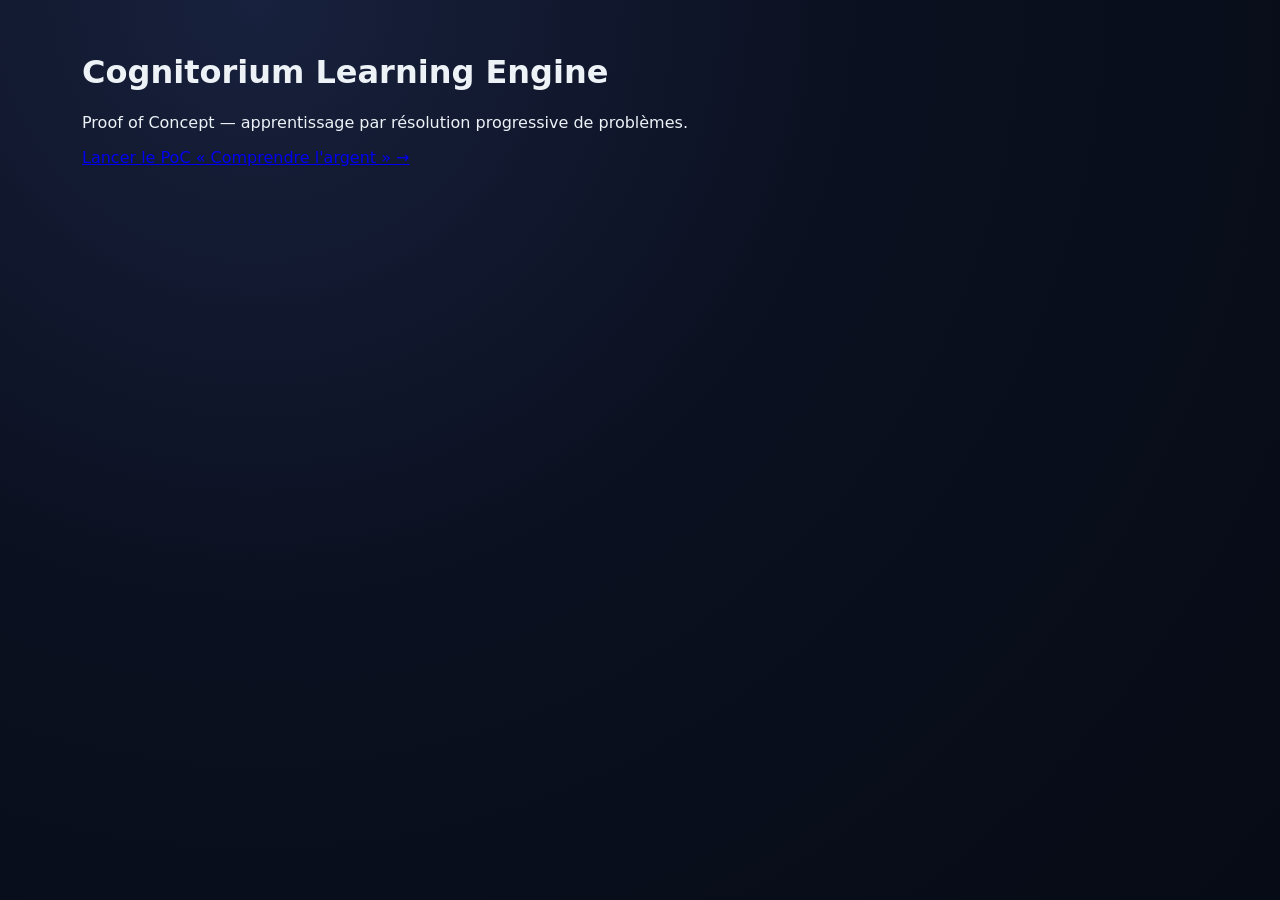
<file: learning/index.html>
<!doctype html>
<html lang="fr">
<head>
  <meta charset="utf-8"><meta name="viewport" content="width=device-width,initial-scale=1">
  <title>Cognitorium Learning Engine</title><link rel="stylesheet" href="styles.css">
</head>
<body>
  <main class="app">
    <h1>Cognitorium Learning Engine</h1>
    <p>Proof of Concept — apprentissage par résolution progressive de problèmes.</p>
    <p><a href="money-poc.html">Lancer le PoC « Comprendre l'argent » →</a></p>
  </main>
</body>
</html>
</file>
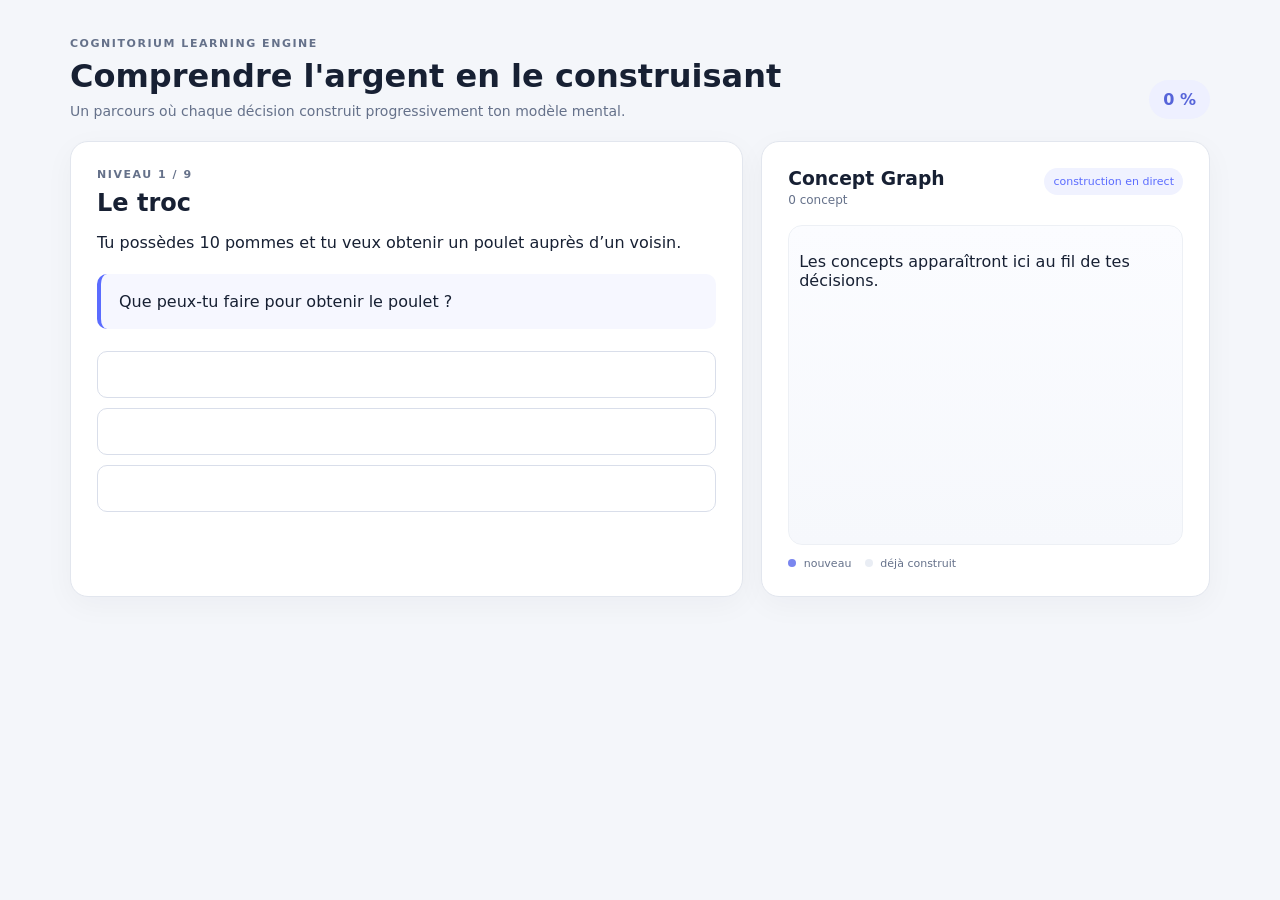
<file: learning/money-poc.html>
<!doctype html>
<html lang="fr">
<head>
  <meta charset="utf-8">
  <meta name="viewport" content="width=device-width,initial-scale=1">
  <title>Cognitorium — PoC Argent</title>
  <link rel="stylesheet" href="money-poc.css">
</head>
<body>
  <main class="app">
    <header>
      <div>
        <small>COGNITORIUM LEARNING ENGINE</small>
        <h1>Comprendre l'argent en le construisant</h1>
        <p class="subtitle">Un parcours où chaque décision construit progressivement ton modèle mental.</p>
      </div>
      <div id="progress" class="progress"></div>
    </header>

    <section class="layout">
      <article class="card scenario">
        <div class="eyebrow" id="level"></div>
        <h2 id="title"></h2>
        <p id="situation"></p>
        <div class="problem" id="problem"></div>
        <div id="choices" class="choices"></div>
      </article>

      <aside class="card graph">
        <div class="graph-head">
          <div>
            <h3>Concept Graph</h3>
            <span id="graphCount" class="graph-count">0 concepts</span>
          </div>
          <span class="graph-status">construction en direct</span>
        </div>
        <div id="graph" class="graph-canvas"></div>
        <div class="legend"><span class="new"></span> nouveau <span class="known"></span> déjà construit</div>
      </aside>
    </section>

    <section class="card feedback" id="feedback" hidden>
      <div class="feedback-top">
        <div class="eyebrow">FEEDBACK</div>
        <div id="comprehension" class="comprehension" aria-live="polite">
          <span class="comprehension-ring"><span id="comprehensionValue">0</span></span>
          <span><strong>Niveau de compréhension</strong><small id="comprehensionLabel">En construction</small></span>
        </div>
      </div>

      <div class="answer-reveal" id="answerReveal"></div>

      <div class="feedback-body">
        <h2 id="feedbackTitle"></h2>
        <p id="feedbackText"></p>
      </div>

      <div class="concepts">
        <strong>Concepts associés</strong>
        <div id="conceptList"></div>
      </div>

      <div class="connection-stage" aria-label="Connexions conceptuelles">
        <div class="connection-pop previous-pop" id="previousPop">
          <span class="pop-label">Ce que cela relie</span>
          <span id="previous"></span>
        </div>
        <div class="connection-line"></div>
        <div class="connection-pop next-pop" id="nextPop">
          <span class="pop-label">Ce que cela prépare</span>
          <span id="next"></span>
        </div>
      </div>

      <button id="continue" class="continue">Continuer <span>→</span></button>
    </section>

    <section class="card assessment" id="assessment" hidden>
      <div class="eyebrow">TRANSFERT</div>
      <h2>Explique le système</h2>
      <p>Pourquoi une hausse générale des prix peut-elle réduire ton pouvoir d'achat ? Réponds avec tes propres mots.</p>
      <textarea id="answer" placeholder="Ton explication..."></textarea>
      <button id="finish">Terminer le PoC</button>
      <div id="result" class="result"></div>
    </section>
  </main>
  <script src="money-poc.js"></script>
</body>
</html>
</file>
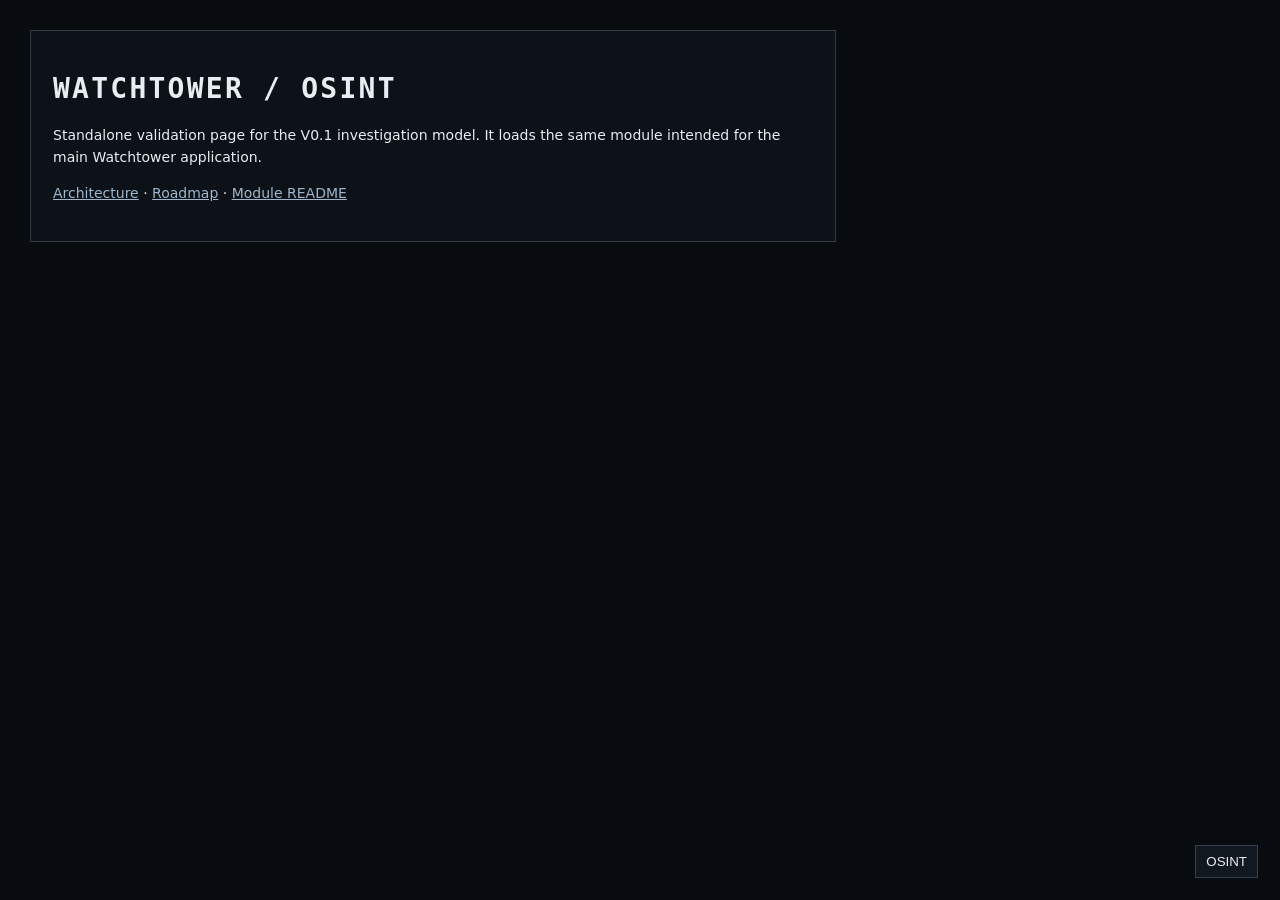
<file: watchtower-mods/osint-demo.html>
<!doctype html>
<html lang="fr"><head><meta charset="utf-8"><meta name="viewport" content="width=device-width,initial-scale=1"><title>WATCHTOWER OSINT Workbench</title><style>body{margin:0;background:#080b0f;color:#e8edf2;font:14px system-ui;padding:30px}a{color:#9fb6cc}.card{max-width:760px;border:1px solid #303944;padding:22px;background:#0d1218}h1{font-family:monospace;letter-spacing:.08em}p{line-height:1.6}</style></head><body><div class="card"><h1>WATCHTOWER / OSINT</h1><p>Standalone validation page for the V0.1 investigation model. It loads the same module intended for the main Watchtower application.</p><div id="mount"></div><p><a href="docs/OSINT-WORKBENCH.md">Architecture</a> · <a href="docs/OSINT-ROADMAP.md">Roadmap</a> · <a href="src/osint/README.md">Module README</a></p></div><script type="module">import { initOsintWorkbench } from './src/osint/index.js'; initOsintWorkbench();</script></body></html>
</file>
<file: learning/styles.css>
:root{font-family:Inter,ui-sans-serif,system-ui,sans-serif;color:#edf2f7;background:#0b1020}*{box-sizing:border-box}body{margin:0;min-height:100vh;background:radial-gradient(circle at 20% 0%,#18213d 0,#0b1020 45%,#070b15 100%)}.app{max-width:1180px;margin:auto;padding:32px}.topbar{display:flex;justify-content:space-between;gap:32px;align-items:end;margin-bottom:24px}.eyebrow{font-size:11px;letter-spacing:.18em;color:#8ea2c9}.topbar h1{margin:5px 0 0;font-size:32px}.progress{width:300px}.progress span{font-size:12px;color:#9eacc7}.bar{height:5px;background:#202a42;border-radius:8px;margin-top:8px;overflow:hidden}.bar i{display:block;height:100%;width:16%;background:#8db4ff;transition:width .4s ease}.learning-grid{display:grid;grid-template-columns:1.45fr .75fr;gap:20px}.card{background:rgba(17,25,45,.78);border:1px solid #263352;border-radius:18px;box-shadow:0 20px 60px rgba(0,0,0,.22)}.scene{padding:34px;min-height:560px}.scene-meta,.card-head{display:flex;justify-content:space-between;align-items:center}.scene-meta{font-size:11px;letter-spacing:.13em;color:#8292b2}.scene-meta span:last-child{letter-spacing:0;color:#b8c6df}.scene h2{font-size:34px;line-height:1.12;margin:58px 0 16px;max-width:720px}.scene p{font-size:18px;line-height:1.65;color:#b9c5d9;max-width:720px}.choices{display:grid;gap:10px;margin-top:34px}.choice{padding:16px 18px;border:1px solid #34415f;border-radius:12px;background:#111a2e;color:#e9eef8;text-align:left;cursor:pointer;font-size:15px}.choice:hover{border-color:#7184ad;transform:translateY(-1px)}.choice:disabled{cursor:default;opacity:.7}.feedback{margin-top:18px;padding:16px;border-left:3px solid #8db4ff;background:#111a2e;color:#c7d3e8;line-height:1.55;border-radius:8px}.primary{margin-top:18px;border:0;border-radius:10px;padding:12px 18px;background:#dce8ff;color:#11182a;font-weight:700;cursor:pointer}.hidden{display:none}.graph{padding:22px}.card-head h3{margin:0}.card-head span{font-size:13px;color:#aebbd2}.nodes{display:grid;gap:10px;margin-top:24px}.node{padding:14px;border:1px solid #2c3854;border-radius:12px;background:#0e1628;transition:.3s}.node.active{border-color:#8db4ff;box-shadow:0 0 0 1px #8db4ff22}.node.discovered{border-color:#51617e}.node small{display:block;color:#7787a5;margin-top:4px}.legend{display:flex;gap:7px;align-items:center;flex-wrap:wrap;margin-top:24px;color:#7888a7;font-size:11px}.dot{width:7px;height:7px;border-radius:50%;background:#3b4760}.dot.discovered{background:#7184a8}.dot.active{background:#8db4ff}.dot.locked{background:#30394d}@media(max-width:850px){.learning-grid{grid-template-columns:1fr}.topbar{align-items:start;flex-direction:column}.progress{width:100%}}
</file>
<file: learning/money-poc.css>
:root{font-family:Inter,ui-sans-serif,system-ui,-apple-system,BlinkMacSystemFont,"Segoe UI",sans-serif;color:#172033;background:#f4f6fa}*{box-sizing:border-box}body{margin:0}.app{max-width:1180px;margin:auto;padding:32px 20px 60px}header{display:flex;justify-content:space-between;align-items:end;margin-bottom:22px}.subtitle{margin:8px 0 0;color:#65718a;font-size:14px}small,.eyebrow{font-size:11px;letter-spacing:.14em;font-weight:800;color:#65718a}h1{margin:6px 0;font-size:32px}h2{font-size:24px;margin:8px 0 14px}h3{margin:0}.progress{font-weight:800;color:#5664d9;background:#eef0ff;padding:10px 14px;border-radius:999px}.layout{display:grid;grid-template-columns:1.5fr 1fr;gap:18px}.card{background:#fff;border:1px solid #e2e6ee;border-radius:18px;padding:26px;box-shadow:0 8px 30px #18233d0a}.scenario{min-height:430px}.problem{margin:22px 0;padding:18px;border-left:4px solid #5b6cff;background:#f6f7ff;border-radius:10px}.choices{display:grid;gap:10px}.choices button,button{border:1px solid #d9deea;background:#fff;padding:14px 16px;border-radius:10px;text-align:left;font-size:15px;cursor:pointer;transition:transform .18s ease,box-shadow .18s ease,border-color .18s ease,background .18s ease}.choices button:hover{border-color:#6574ff;background:#f7f8ff;transform:translateY(-1px);box-shadow:0 5px 14px #18233d12}button{background:#172033;color:#fff;border:0;text-align:center}.graph{min-height:430px;overflow:hidden}.graph-head{display:flex;justify-content:space-between;gap:10px;align-items:start}.graph-count{display:block;margin-top:4px;color:#65718a;font-size:12px}.graph-status{font-size:11px;color:#5b6cff;background:#f0f2ff;padding:7px 9px;border-radius:999px}.graph-canvas{min-height:320px;margin-top:18px;padding:10px;display:flex;flex-wrap:wrap;align-content:flex-start;gap:4px;border-radius:14px;background:linear-gradient(180deg,#fbfcff,#f6f8fc);border:1px solid #edf0f5}.node{display:inline-block;margin:3px;padding:8px 11px;border-radius:20px;background:#e9edf4;font-size:13px;animation:nodeIn .45s ease both}.node.new{background:#e7ebff;font-weight:700;box-shadow:0 0 0 3px #e7ebff80}.legend{margin-top:12px;font-size:11px;color:#65718a}.legend span{display:inline-block;width:8px;height:8px;border-radius:50%;background:#e9edf4;margin:0 4px 0 10px}.legend span:first-child{margin-left:0}.legend .new{background:#7a86ef}.feedback{margin-top:18px;animation:feedbackIn .45s ease both}.feedback-top{display:flex;justify-content:space-between;align-items:center;gap:20px}.comprehension{display:flex;align-items:center;gap:10px;min-width:190px}.comprehension>span:last-child{display:flex;flex-direction:column;gap:2px}.comprehension small{font-size:11px;letter-spacing:0;color:#65718a}.comprehension-ring{--score:0%;width:50px;height:50px;border-radius:50%;display:grid;place-items:center;background:conic-gradient(#6574ff var(--score),#e8ebf2 0);position:relative;font-weight:900;color:#172033}.comprehension-ring:after{content:"";position:absolute;inset:5px;border-radius:50%;background:#fff}.comprehension-ring span{position:relative;z-index:1;font-size:12px}.answer-reveal{margin:20px 0 4px;padding:16px 18px;border:1px solid #dce2ff;background:#f5f6ff;border-radius:14px;animation:answerIn .5s ease both}.answer-reveal .answer-label{font-size:10px;letter-spacing:.13em;text-transform:uppercase;font-weight:900;color:#6574ff}.answer-reveal .answer-choice{font-weight:800;margin-top:5px}.answer-reveal .answer-correct{margin-top:9px;color:#4f5c73;font-size:13px}.feedback-body{margin-top:14px}.feedback-body p{font-size:16px;line-height:1.6;margin-bottom:0}.concepts{margin:22px 0}.concepts>strong{font-size:13px}.concepts div{display:flex;flex-wrap:wrap;gap:7px;margin-top:9px}.concept{padding:7px 10px;border-radius:8px;background:#eef1f7;animation:chipIn .35s ease both}.connection-stage{display:grid;grid-template-columns:1fr auto 1fr;align-items:center;gap:12px;margin:24px 0 20px}.connection-line{height:1px;background:#dfe4ed;position:relative}.connection-line:after{content:"";position:absolute;left:50%;top:50%;width:7px;height:7px;border-radius:50%;background:#b9c1d1;transform:translate(-50%,-50%)}.connection-pop{padding:14px 15px;border-radius:14px;display:flex;flex-direction:column;gap:6px;min-height:76px;box-shadow:0 8px 22px #18233d10;animation:popIn .55s cubic-bezier(.2,.8,.2,1) both}.previous-pop{background:#f7f8fb;border:1px solid #e4e7ed}.next-pop{background:#f2f4ff;border:1px solid #dce1ff}.pop-label{font-size:10px;letter-spacing:.11em;text-transform:uppercase;font-weight:900;color:#65718a}.next-pop .pop-label{color:#6574ff}.connection-pop span:last-child{font-size:14px;font-weight:750;color:#28344b}.next-pop span:last-child{color:#4f5ed0}.continue{width:100%;display:flex;justify-content:center;gap:8px;align-items:center;padding:14px}.continue span{transition:transform .2s ease}.continue:hover span{transform:translateX(4px)}.assessment{margin-top:18px}.assessment p{line-height:1.6}.assessment textarea{width:100%;min-height:130px;border:1px solid #d9deea;border-radius:10px;padding:14px;font:inherit;margin:10px 0 14px;resize:vertical}.result{margin-top:18px;padding:16px;border-radius:10px;background:#f0f5ff;line-height:1.5}@keyframes feedbackIn{from{opacity:0;transform:translateY(12px)}to{opacity:1;transform:none}}@keyframes answerIn{from{opacity:0;transform:translateY(-8px) scale(.98)}to{opacity:1;transform:none}}@keyframes popIn{0%{opacity:0;transform:scale(.88) translateY(8px)}70%{transform:scale(1.02)}100%{opacity:1;transform:scale(1) translateY(0)}}@keyframes chipIn{from{opacity:0;transform:translateY(6px)}to{opacity:1;transform:none}}@keyframes nodeIn{from{opacity:0;transform:scale(.7)}to{opacity:1;transform:scale(1)}}@media(max-width:800px){.layout,.connection-stage{grid-template-columns:1fr}.connection-line{display:none}header{align-items:start;gap:15px;flex-direction:column}.feedback-top{align-items:flex-start;flex-direction:column}.comprehension{width:100%}}
</file>
